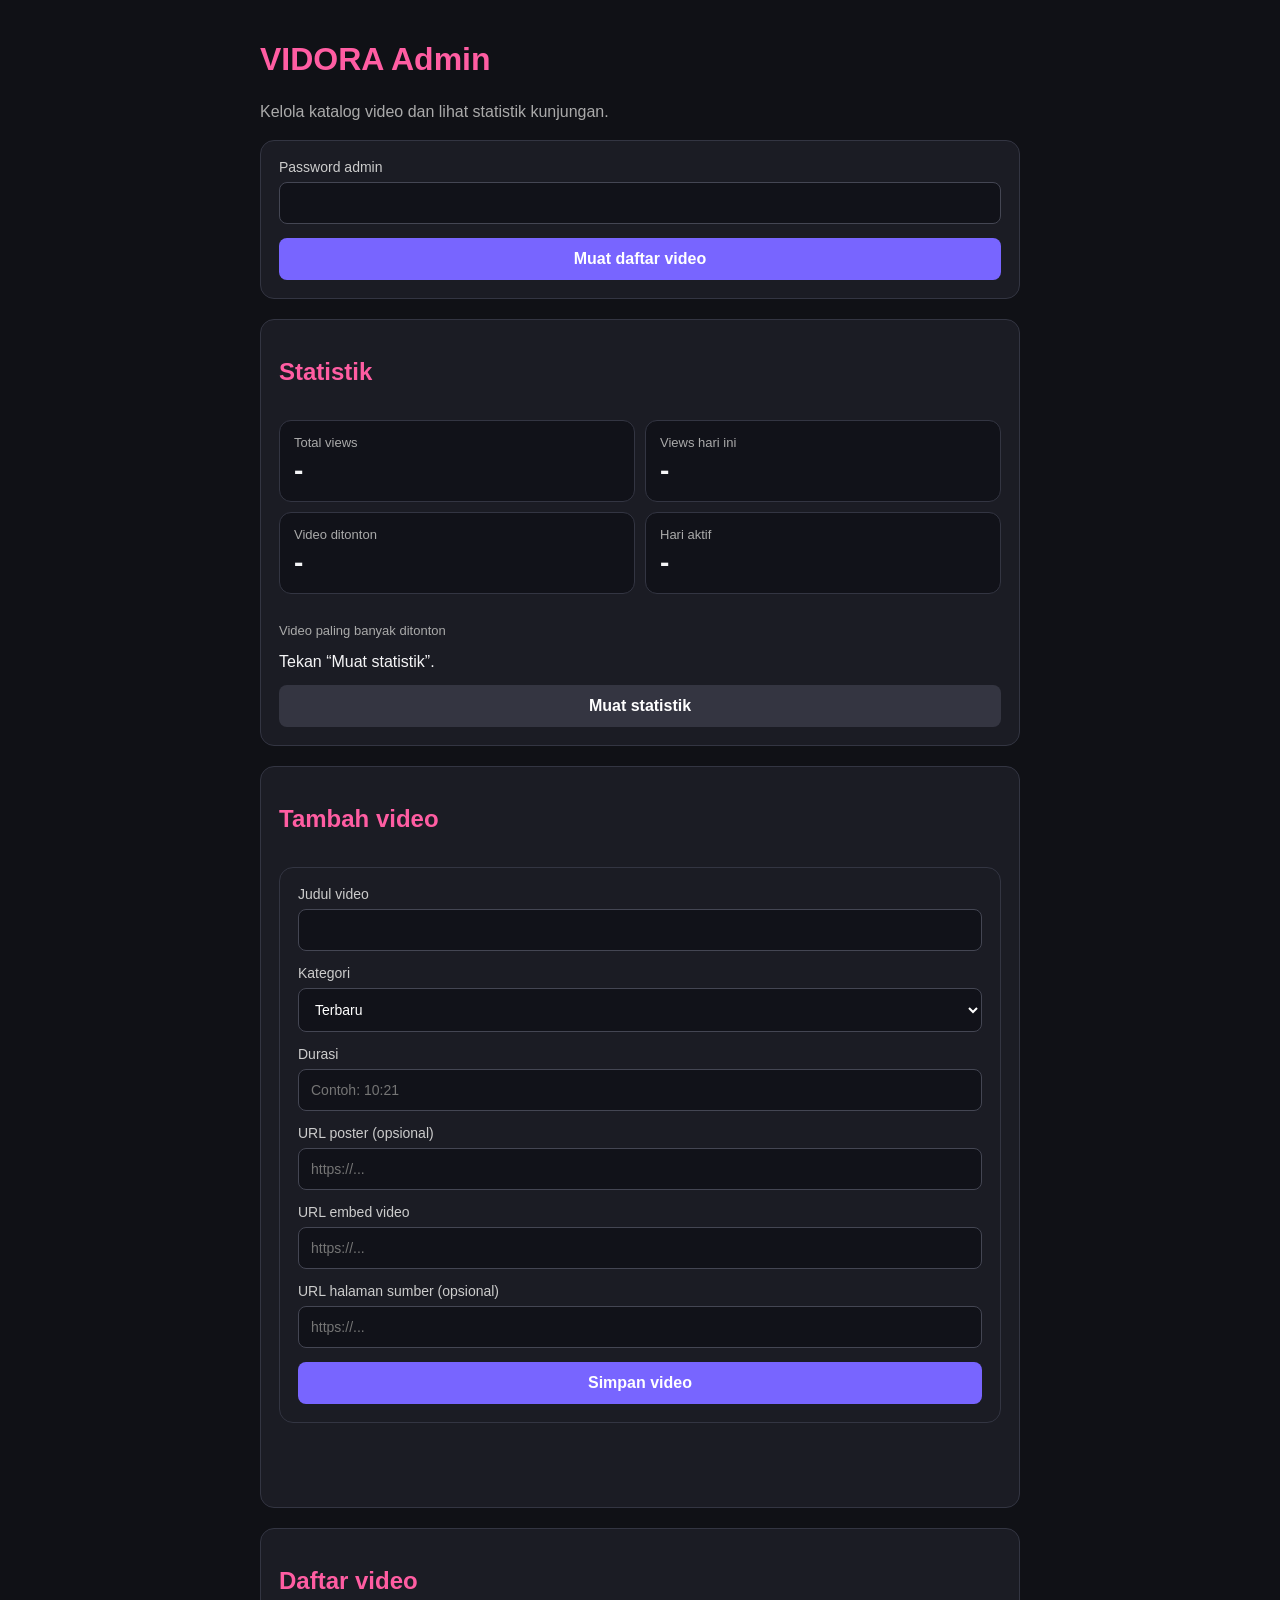
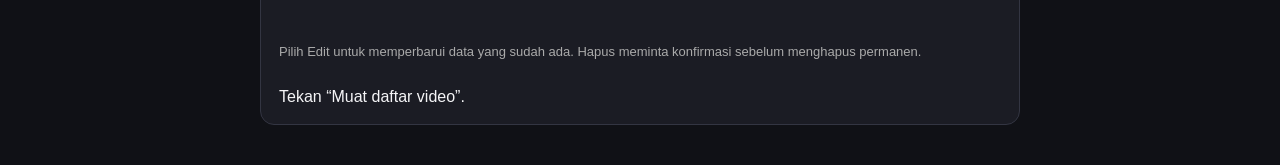
<file: admin.html>
<!DOCTYPE html>
<html lang="id">
<head>
  <meta charset="UTF-8">
  <meta name="viewport" content="width=device-width, initial-scale=1">
  <title>Admin | Vidora</title>
  <style>
    * { box-sizing: border-box; }
    body { margin: 0; padding: 20px; background: #101116; color: #f5f5f7; font-family: Arial, sans-serif; }
    main { max-width: 760px; margin: 20px auto; }
    h1, h2 { color: #ff5da2; }
    p { color: #aaa; line-height: 1.5; }
    form, .panel { display: grid; gap: 14px; background: #1b1c24; padding: 18px; border-radius: 14px; border: 1px solid #333542; margin-bottom: 20px; }
    label { display: block; font-size: 14px; color: #ccc; }
    input, select, button { width: 100%; padding: 12px; border-radius: 8px; border: 1px solid #444653; font: inherit; }
    input, select { background: #111219; color: white; margin-top: 7px; }
    button { background: #7865ff; color: white; font-weight: bold; border: 0; cursor: pointer; }
    button.secondary { background: #343541; }
    button.danger { background: #a72f4c; }
    button:disabled { opacity: .6; cursor: wait; }
    .video { padding: 14px 0; border-bottom: 1px solid #343541; }
    .video:last-child { border-bottom: 0; }
    .video strong { display: block; margin-bottom: 6px; overflow-wrap: anywhere; }
    .meta { color: #aaa; font-size: 13px; margin-bottom: 10px; }
    .actions { display: grid; grid-template-columns: 1fr 1fr; gap: 8px; }
    #status { white-space: pre-wrap; }
    .hint { font-size: 13px; }
    .stats-grid { display: grid; grid-template-columns: repeat(2, 1fr); gap: 10px; }
    .stat { background: #111219; border: 1px solid #333542; border-radius: 12px; padding: 14px; }
    .stat-label { color: #aaa; font-size: 13px; }
    .stat-value { font-size: 28px; font-weight: bold; margin-top: 5px; }
    .rank { display: flex; justify-content: space-between; gap: 12px; padding: 11px 0; border-bottom: 1px solid #343541; }
    .rank:last-child { border-bottom: 0; }
    .rank-title { overflow-wrap: anywhere; }
    .rank-views { white-space: nowrap; color: #aaa; }
    @media (max-width: 520px) { .stats-grid { grid-template-columns: 1fr; } }
  </style>
</head>
<body>
<main>
  <h1>VIDORA Admin</h1>
  <p>Kelola katalog video dan lihat statistik kunjungan.</p>

  <section class="panel">
    <label>Password admin
      <input id="password" type="password" autocomplete="current-password" required>
    </label>
    <button id="loadVideos" type="button">Muat daftar video</button>
  </section>

  <section class="panel">
    <h2>Statistik</h2>
    <div class="stats-grid">
      <div class="stat"><div class="stat-label">Total views</div><div class="stat-value" id="totalViews">-</div></div>
      <div class="stat"><div class="stat-label">Views hari ini</div><div class="stat-value" id="viewsToday">-</div></div>
      <div class="stat"><div class="stat-label">Video ditonton</div><div class="stat-value" id="videosViewed">-</div></div>
      <div class="stat"><div class="stat-label">Hari aktif</div><div class="stat-value" id="activeDays">-</div></div>
    </div>
    <div>
      <p class="hint">Video paling banyak ditonton</p>
      <div id="popularVideos">Tekan “Muat statistik”.</div>
    </div>
    <button id="loadStats" class="secondary" type="button">Muat statistik</button>
  </section>

  <section class="panel">
    <h2 id="formHeading">Tambah video</h2>
    <form id="videoForm">
      <label>Judul video
        <input id="title" required maxlength="200">
      </label>
      <label>Kategori
        <select id="category">
          <option>Terbaru</option><option>Film</option><option>Drama</option><option>Anime</option><option>Lainnya</option>
        </select>
      </label>
      <label>Durasi
        <input id="duration" placeholder="Contoh: 10:21">
      </label>
      <label>URL poster (opsional)
        <input id="poster" type="url" placeholder="https://...">
      </label>
      <label>URL embed video
        <input id="embedUrl" type="url" placeholder="https://..." required>
      </label>
      <label>URL halaman sumber (opsional)
        <input id="pageUrl" type="url" placeholder="https://...">
      </label>
      <button id="saveButton" type="submit">Simpan video</button>
      <button id="cancelEdit" class="secondary" type="button" hidden>Batal edit</button>
    </form>
    <p id="status" role="status"></p>
  </section>

  <section class="panel">
    <h2>Daftar video</h2>
    <p class="hint">Pilih Edit untuk memperbarui data yang sudah ada. Hapus meminta konfirmasi sebelum menghapus permanen.</p>
    <div id="videoList">Tekan “Muat daftar video”.</div>
  </section>
</main>
<script>
const $ = (id) => document.getElementById(id);
const form = $("videoForm");
const statusBox = $("status");
let editingId = null;
let videos = [];

function authHeaders(json = false) {
  const headers = { Authorization: "Bearer " + $("password").value };
  if (json) headers["Content-Type"] = "application/json";
  return headers;
}

function setStatus(message) { statusBox.textContent = message; }

function resetForm() {
  editingId = null;
  form.reset();
  $("formHeading").textContent = "Tambah video";
  $("saveButton").textContent = "Simpan video";
  $("cancelEdit").hidden = true;
}

async function loadStats() {
  if (!$("password").value) {
    setStatus("Masukkan password admin dulu.");
    return;
  }
  $("loadStats").disabled = true;
  $("popularVideos").textContent = "Memuat statistik...";
  try {
    const response = await fetch("/api/admin/analytics", {
      cache: "no-store",
      headers: authHeaders()
    });
    const data = await response.json();
    if (!response.ok) throw new Error(data.error || "Gagal mengambil statistik.");

    $("totalViews").textContent = Number(data.totals?.totalViews || 0).toLocaleString("id-ID");
    $("viewsToday").textContent = Number(data.totals?.viewsToday || 0).toLocaleString("id-ID");
    $("videosViewed").textContent = Number(data.totals?.videosViewed || 0).toLocaleString("id-ID");
    $("activeDays").textContent = Number(data.totals?.activeDays || 0).toLocaleString("id-ID");

    const popular = Array.isArray(data.popular) ? data.popular : [];
    const list = $("popularVideos");
    list.replaceChildren();
    if (!popular.length) {
      list.textContent = "Belum ada page view.";
    } else {
      popular.forEach((item, index) => {
        const row = document.createElement("div");
        row.className = "rank";
        const title = document.createElement("div");
        title.className = "rank-title";
        title.textContent = `${index + 1}. ${item.title || "Video tanpa judul"}`;
        const views = document.createElement("div");
        views.className = "rank-views";
        views.textContent = `${Number(item.views || 0).toLocaleString("id-ID")} views`;
        row.append(title, views);
        list.append(row);
      });
    }
    setStatus("Statistik berhasil dimuat.");
  } catch (error) {
    $("popularVideos").textContent = "Gagal memuat statistik.";
    setStatus(error.message);
  } finally {
    $("loadStats").disabled = false;
  }
}

async function loadVideos() {
  if (!$("password").value) {
    setStatus("Masukkan password admin dulu.");
    return;
  }
  $("loadVideos").disabled = true;
  $("videoList").textContent = "Memuat daftar video...";
  try {
    const response = await fetch("/api/videos", { cache: "no-store" });
    if (!response.ok) throw new Error("Gagal mengambil daftar video.");
    const data = await response.json();
    videos = Array.isArray(data) ? data : (data.videos || data.results || []);
    renderVideos();
    setStatus("Daftar video dimuat: " + videos.length + " video.");
  } catch (error) {
    $("videoList").textContent = "Gagal memuat daftar video.";
    setStatus(error.message);
  } finally {
    $("loadVideos").disabled = false;
  }
}

function renderVideos() {
  const list = $("videoList");
  list.replaceChildren();
  if (!videos.length) {
    list.textContent = "Belum ada video.";
    return;
  }

  for (const video of videos) {
    const item = document.createElement("div");
    item.className = "video";
    const title = document.createElement("strong");
    title.textContent = video.title || "Video tanpa judul";
    const meta = document.createElement("div");
    meta.className = "meta";
    meta.textContent = "ID " + video.id + " · " + (video.category || "Terbaru");
    const actions = document.createElement("div");
    actions.className = "actions";

    const edit = document.createElement("button");
    edit.type = "button";
    edit.className = "secondary";
    edit.textContent = "Edit";
    edit.addEventListener("click", () => startEdit(video));

    const remove = document.createElement("button");
    remove.type = "button";
    remove.className = "danger";
    remove.textContent = "Hapus";
    remove.addEventListener("click", () => deleteVideo(video));

    actions.append(edit, remove);
    item.append(title, meta, actions);
    list.append(item);
  }
}

function startEdit(video) {
  editingId = Number(video.id);
  $("title").value = video.title || "";
  $("category").value = video.category || "Terbaru";
  $("duration").value = video.duration || "";
  $("poster").value = video.poster || "";
  $("embedUrl").value = video.embedUrl || video.embed_url || "";
  $("pageUrl").value = video.pageUrl || video.page_url || "";
  $("formHeading").textContent = "Edit video ID " + editingId;
  $("saveButton").textContent = "Simpan perubahan";
  $("cancelEdit").hidden = false;
  setStatus("Mengedit video ID " + editingId + ". Perubahan belum disimpan.");
  window.scrollTo({ top: 0, behavior: "smooth" });
}

async function deleteVideo(video) {
  if (!confirm('Hapus video "' + (video.title || "tanpa judul") + '" (ID ' + video.id + ')? Tindakan ini tidak bisa dibatalkan.')) return;
  try {
    const response = await fetch("/api/admin/video?id=" + encodeURIComponent(video.id), {
      method: "DELETE",
      headers: authHeaders()
    });
    const result = await response.json();
    if (!response.ok) throw new Error(result.error || "Gagal menghapus video.");
    if (editingId === Number(video.id)) resetForm();
    setStatus(result.message || "Video berhasil dihapus.");
    await loadVideos();
    await loadStats();
  } catch (error) {
    setStatus("Gagal: " + error.message);
  }
}

$("loadVideos").addEventListener("click", loadVideos);
$("loadStats").addEventListener("click", loadStats);
$("cancelEdit").addEventListener("click", () => {
  resetForm();
  setStatus("Edit dibatalkan.");
});

form.addEventListener("submit", async (event) => {
  event.preventDefault();
  const data = {
    title: $("title").value.trim(),
    category: $("category").value,
    duration: $("duration").value.trim(),
    poster: $("poster").value.trim(),
    embedUrl: $("embedUrl").value.trim(),
    pageUrl: $("pageUrl").value.trim()
  };
  const isEditing = editingId !== null;
  setStatus(isEditing ? "Menyimpan perubahan..." : "Menyimpan video...");
  $("saveButton").disabled = true;
  try {
    const response = await fetch(isEditing
      ? "/api/admin/video?id=" + encodeURIComponent(editingId)
      : "/api/admin/video", {
      method: isEditing ? "PUT" : "POST",
      headers: authHeaders(true),
      body: JSON.stringify(data)
    });
    const result = await response.json();
    if (!response.ok) throw new Error(result.error || "Gagal menyimpan video.");
    setStatus(result.message || (isEditing ? "Video diperbarui." : "Video ditambahkan."));
    resetForm();
    await loadVideos();
    await loadStats();
  } catch (error) {
    setStatus("Gagal: " + error.message);
  } finally {
    $("saveButton").disabled = false;
  }
});
</script>
</body>
</html>
</file>
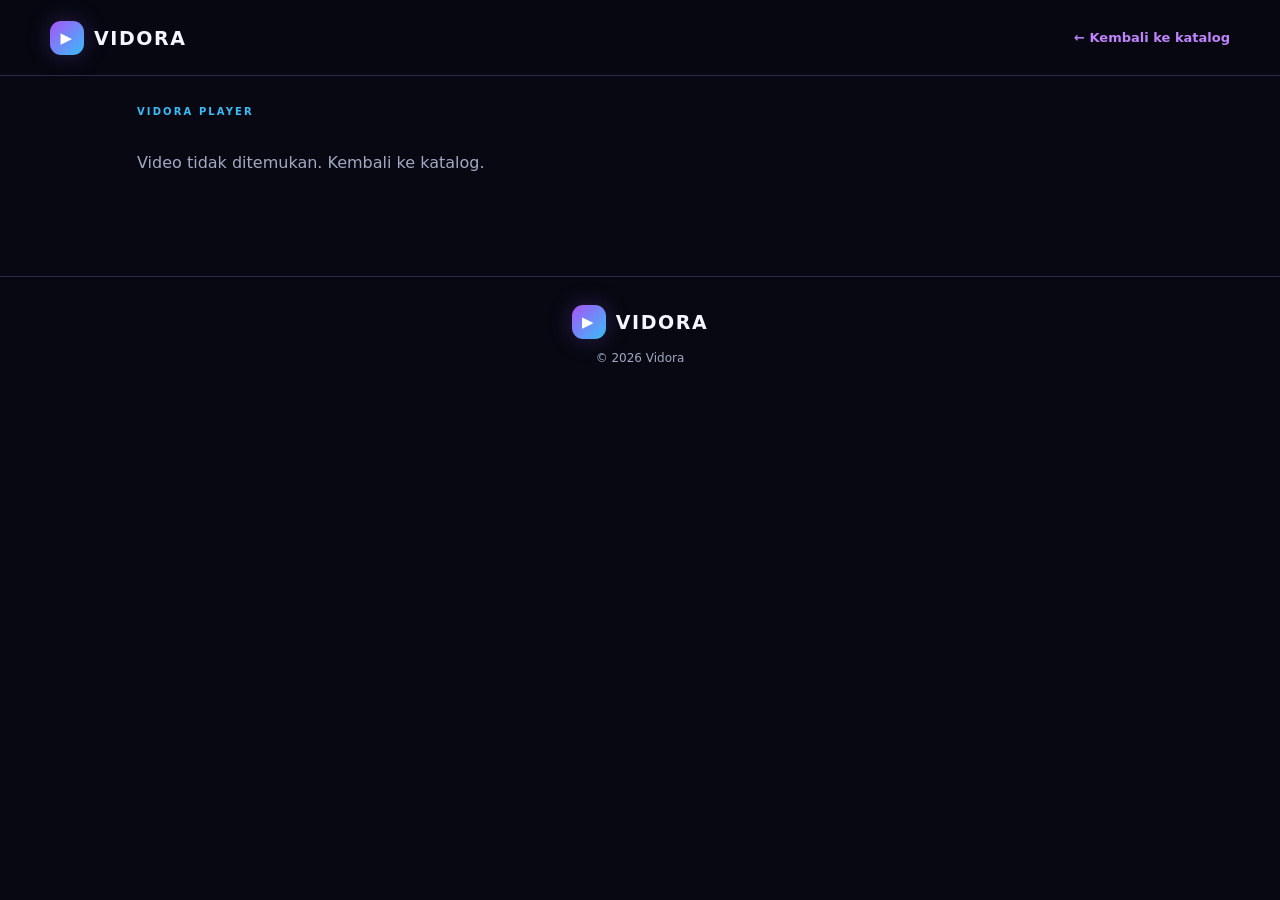
<file: watch.html>
<!doctype html>
<html lang="id">
<head>
  <meta charset="utf-8">
  <meta name="viewport" content="width=device-width, initial-scale=1">
  <meta name="description" content="Tonton video di Vidora">
  <title>Menonton | VIDORA</title>
  <link rel="stylesheet" href="styles.css">
</head>
<body class="watch-page">
  <header class="topbar">
    <a class="brand" href="./">
      <span class="brand-mark">▶</span><span>VIDORA</span>
    </a>
    <a class="back-link" href="./">← Kembali ke katalog</a>
  </header>

  <main class="watch-main">
    <p class="eyebrow">VIDORA PLAYER</p>
    <div id="watchStatus" class="watch-status">Memuat video...</div>

    <section id="watchContent" hidden>
      <div class="watch-player">
        <iframe id="watchFrame"
          title="Pemutar video"
          allow="autoplay; fullscreen; picture-in-picture"
          allowfullscreen
          referrerpolicy="strict-origin-when-cross-origin"></iframe>
      </div>

      <div class="watch-details">
        <p id="watchCategory" class="card-category"></p>
        <h1 id="watchTitle"></h1>
        <p id="watchDuration" class="watch-duration"></p>
        <a id="watchSource" class="provider-link"
          href="#" target="_blank" rel="noopener noreferrer">
          Buka sumber video ↗
        </a>
      </div>
    </section>
  </main>

  <footer class="footer">
    <a class="brand" href="./">
      <span class="brand-mark">▶</span><span>VIDORA</span>
    </a>
    <p>© <span id="watchYear"></span> Vidora</p>
  </footer>

  <script src="watch.js"></script>
</body>
</html>
</file>
<file: styles.css>
/* VIDORA Neon Theme: black, violet, electric blue */
:root{
  --bg:#070811;
  --panel:#101321;
  --panel2:#171b2d;
  --line:#292b48;
  --text:#f5f5ff;
  --muted:#a3a8c2;
  --pink:#a855f7;
  --pink2:#c084fc;
  --blue:#38bdf8;
  --max:1180px;
  --glow:rgba(139,92,246,.28);
}
*{box-sizing:border-box}
html{scroll-behavior:smooth}
body{margin:0;background:var(--bg);color:var(--text);font-family:Inter,ui-sans-serif,system-ui,-apple-system,BlinkMacSystemFont,"Segoe UI",sans-serif}
a{color:inherit;text-decoration:none}
button,input{font:inherit}
.topbar{height:76px;padding:0 max(22px,calc((100vw - var(--max))/2));display:flex;align-items:center;gap:26px;border-bottom:1px solid var(--line);background:rgba(7,8,17,.92);position:sticky;top:0;z-index:10;backdrop-filter:blur(16px)}
.brand{display:flex;align-items:center;gap:10px;font-weight:900;letter-spacing:1.6px;font-size:19px;white-space:nowrap}
.brand-mark{display:grid;place-items:center;width:34px;height:34px;border-radius:11px;background:linear-gradient(135deg,var(--pink),var(--blue));color:#fff;font-size:15px;box-shadow:0 0 24px var(--glow)}
.search-wrap{margin-left:auto;display:flex;align-items:center;gap:10px;width:min(340px,48vw);padding:10px 14px;border:1px solid var(--line);border-radius:13px;background:var(--panel);color:var(--muted)}
.search-wrap:focus-within{border-color:var(--pink2);box-shadow:0 0 0 3px rgba(168,85,247,.12)}
.search-wrap span{font-size:26px;line-height:18px}
.search-wrap input{min-width:0;width:100%;background:transparent;border:0;outline:0;color:var(--text)}
.search-wrap input::placeholder{color:#7f85a3}
.menu-button{border:1px solid var(--line);background:var(--panel);color:var(--text);border-radius:12px;width:43px;height:43px;cursor:pointer}
main{max-width:var(--max);margin:auto;padding:0 22px}
.hero{position:relative;isolation:isolate;overflow:hidden;min-height:300px;margin:30px 0 28px;padding:45px 42px;border:1px solid #343052;border-radius:24px;background:radial-gradient(ellipse at 82% 38%,rgba(56,189,248,.24) 0,transparent 34%),radial-gradient(ellipse at 65% 80%,rgba(168,85,247,.27) 0,transparent 40%),linear-gradient(115deg,#151125,#0d1020 58%,#11162a);display:flex;align-items:center;box-shadow:inset 0 0 70px rgba(89,68,170,.08)}
.hero:after{content:"";position:absolute;z-index:-1;right:-6%;top:-55%;width:52%;height:180%;border:1px solid rgba(192,132,252,.25);border-radius:50%;transform:rotate(-25deg);box-shadow:0 0 70px rgba(56,189,248,.08),inset 0 0 70px rgba(168,85,247,.08)}
.hero-copy{position:relative;z-index:2;max-width:62%}
.eyebrow{font-size:10px;font-weight:800;letter-spacing:2.1px;color:var(--blue);margin:0 0 12px}
.hero h1{font-size:clamp(34px,5vw,58px);line-height:1.05;letter-spacing:-2px;margin:0;font-weight:850}
.hero h1 span{background:linear-gradient(90deg,var(--pink2),var(--blue));-webkit-background-clip:text;background-clip:text;color:transparent}
.hero-sub{color:#b7bdd4;margin:18px 0 0;line-height:1.6}
.hero-art{position:absolute;right:10%;top:50%;transform:translateY(-50%);width:210px;height:210px;border-radius:50%;display:grid;place-items:center}
.art-ring{position:absolute;inset:0;border:1px solid rgba(192,132,252,.65);border-radius:50%;box-shadow:0 0 70px rgba(168,85,247,.22),inset 0 0 60px rgba(56,189,248,.12)}
.art-ring:before,.art-ring:after{content:"";position:absolute;inset:18px;border:1px solid rgba(56,189,248,.38);border-radius:50%}
.art-ring:after{inset:38px;border-style:dashed;border-color:rgba(192,132,252,.42)}
.art-play{display:grid;place-items:center;width:86px;height:86px;padding-left:5px;background:linear-gradient(135deg,var(--pink),#6d5dfc 55%,var(--blue));border-radius:27px;font-size:30px;box-shadow:0 12px 45px rgba(139,92,246,.4)}
.art-line{position:absolute;width:280px;height:1px;background:linear-gradient(90deg,transparent,var(--blue),var(--pink2),transparent);transform:rotate(-35deg)}
.filters{display:flex;gap:9px;overflow:auto;padding:2px 0 10px;scrollbar-width:thin}
.filter{flex:0 0 auto;border:1px solid var(--line);background:var(--panel);color:#c3c8df;padding:10px 15px;border-radius:999px;cursor:pointer;font-size:13px;transition:background .2s,border-color .2s,box-shadow .2s}
.filter.active,.filter:hover{background:linear-gradient(110deg,#8b5cf6,#2563eb);border-color:#9b8aff;color:white;box-shadow:0 4px 20px rgba(99,102,241,.18)}
.section-head{display:flex;align-items:end;justify-content:space-between;margin:28px 0 18px}
.section-head .eyebrow{margin-bottom:6px}
.section-head h2{font-size:25px;letter-spacing:-.6px;margin:0}
.result-count{font-size:12px;color:var(--muted)}
.video-grid{display:grid;grid-template-columns:repeat(5,minmax(0,1fr));gap:18px}
.video-card{min-width:0;cursor:pointer;outline:none}
.poster{position:relative;overflow:hidden;aspect-ratio:3/4;border-radius:15px;background:linear-gradient(145deg,#25203e,#101321);border:1px solid #343052}
.poster img{position:relative;z-index:1;width:100%;height:100%;object-fit:cover;display:block;transition:transform .35s,filter .35s}
.poster-placeholder{position:absolute;inset:0;z-index:0;display:grid;place-items:center;background:radial-gradient(circle at 50% 30%,var(--glow,#533c86),transparent 55%),linear-gradient(145deg,#24203b,#101321)}
.poster-placeholder:before{content:"";position:absolute;width:65%;height:65%;border:1px solid #ffffff1a;border-radius:50%}
.poster-placeholder span{font-size:30px;color:#fff;opacity:.82}
.play-overlay{position:absolute;inset:0;z-index:2;display:grid;place-items:center;background:#08090b00;transition:background .2s}
.play-overlay span{display:grid;place-items:center;width:51px;height:51px;padding-left:3px;border-radius:18px;background:linear-gradient(135deg,var(--pink),#625cf6,var(--blue));box-shadow:0 8px 28px rgba(139,92,246,.38);color:white;transform:scale(.86);opacity:0;transition:all .2s}
.video-card:hover .poster img,.video-card:focus-visible .poster img{transform:scale(1.05);filter:brightness(.75)}
.video-card:hover .play-overlay,.video-card:focus-visible .play-overlay{background:#08090b22}
.video-card:hover .play-overlay span,.video-card:focus-visible .play-overlay span{opacity:1;transform:scale(1)}
.duration{position:absolute;z-index:3;right:8px;bottom:8px;background:#070811e8;color:white;font-size:10px;padding:4px 6px;border-radius:5px;border:1px solid #ffffff1c}
.card-info{padding:10px 2px 0}
.card-category{font-size:10px;text-transform:uppercase;letter-spacing:1px;color:var(--blue);margin-bottom:5px}
.card-title{font-size:13px;line-height:1.45;font-weight:650;margin:0;display:-webkit-box;-webkit-line-clamp:2;-webkit-box-orient:vertical;overflow:hidden}
.card-meta{font-size:11px;color:var(--muted);margin-top:6px}
.empty-state{text-align:center;padding:55px 15px;color:var(--muted)}
.empty-icon{font-size:38px;color:var(--pink2)}
.empty-state h3{color:var(--text);margin:8px 0}
.ad-slot{margin:48px 0 28px;min-height:112px;border:1px dashed #3a365a;border-radius:14px;display:flex;flex-direction:column;align-items:center;justify-content:center;gap:5px;color:#858ba9;text-align:center;padding:18px;background:linear-gradient(120deg,rgba(168,85,247,.035),rgba(56,189,248,.035));overflow:hidden}
.ad-slot .vidora-ad{width:100%;max-width:900px;aspect-ratio:18/5;height:auto;min-height:0;display:flex;justify-content:center;align-items:center;overflow:hidden}
.ad-slot .vidora-ad > *{width:100% !important;max-width:100% !important;height:100% !important;max-height:100% !important;overflow:hidden}
.ad-label{font-size:9px;letter-spacing:2px}
.ad-slot p{margin:0;color:#b9bed5;font-weight:700}
.ad-slot small{font-size:11px}
.footer{border-top:1px solid var(--line);padding:28px 22px 34px;text-align:center;color:var(--muted);font-size:12px}
.footer .brand{justify-content:center;color:var(--text)}
.copyright{margin-top:20px;color:#737b98}
.player-modal[hidden]{display:none}
.player-modal{position:fixed;inset:0;z-index:30;display:grid;place-items:center;padding:20px}
.modal-backdrop{position:absolute;inset:0;background:#000d;backdrop-filter:blur(7px)}
.player-panel{position:relative;width:min(900px,100%);max-height:94vh;overflow:auto;border:1px solid #40375f;border-radius:18px;background:#0d1020;padding:18px;box-shadow:0 20px 80px #0009}
.player-top{display:flex;align-items:center;justify-content:space-between;gap:12px;margin-bottom:15px}
.player-top .eyebrow{margin-bottom:4px}
.player-top h2{font-size:18px;margin:0}
.close-button{width:40px;height:40px;border-radius:12px;border:1px solid var(--line);background:var(--panel2);color:white;cursor:pointer}
.player-frame-wrap{aspect-ratio:16/9;background:#000;border-radius:12px;overflow:hidden}
.player-frame-wrap iframe{width:100%;height:100%;border:0}
.player-note{font-size:12px;color:var(--muted);line-height:1.5}
.provider-link{display:inline-block;color:var(--blue);font-size:13px;font-weight:700}
.watch-main{max-width:1050px;margin:0 auto;padding:30px 22px 60px}
.back-link{margin-left:auto;color:var(--pink2);font-size:13px;font-weight:700}
.watch-status{padding:24px 0;color:var(--muted)}
.watch-player{width:100%;aspect-ratio:16/9;background:#000;border:1px solid var(--line);border-radius:14px;overflow:hidden}
.watch-player iframe{display:block;width:100%;height:100%;border:0}
.watch-details{padding:22px 2px}
.watch-details h1{font-size:clamp(22px,4vw,34px);line-height:1.25;margin:8px 0;overflow-wrap:anywhere}
.watch-duration{color:var(--muted);font-size:13px}
.watch-page .footer{margin-top:20px}
@media(max-width:950px){.video-grid{grid-template-columns:repeat(4,minmax(0,1fr));gap:14px}.hero-art{right:5%;opacity:.65}.hero-copy{max-width:65%}}
@media(max-width:650px){
  .topbar{height:64px;padding:0 15px;gap:12px}
  .brand{font-size:16px;letter-spacing:1px}
  .brand-mark{width:31px;height:31px}
  .search-wrap{width:auto;flex:1;padding:9px 10px}
  .menu-button{display:none}
  main{padding:0 14px}
  .hero{min-height:230px;margin:18px 0 20px;padding:28px 22px;border-radius:18px}
  .hero-copy{max-width:76%}
  .hero h1{font-size:clamp(31px,8vw,38px);letter-spacing:-1.5px}
  .hero-sub{font-size:13px;max-width:190px;line-height:1.5}
  .hero-art{right:-48px;width:170px;height:170px;opacity:.48}
  .art-play{width:68px;height:68px;border-radius:22px;font-size:24px}
  .section-head{margin-top:22px}
  .section-head h2{font-size:22px}
  .video-grid{grid-template-columns:repeat(2,minmax(0,1fr));gap:18px 12px}
  .poster{border-radius:12px}
  .card-title{font-size:12px}
  .ad-slot{margin-top:35px}
  .ad-slot .vidora-ad{width:100%;max-width:100%;aspect-ratio:18/5;height:auto;min-height:0}
  .ad-slot .vidora-ad > *{width:100% !important;max-width:100% !important;height:100% !important;max-height:100% !important;overflow:hidden}
  .player-modal{padding:10px}
  .player-panel{padding:12px;border-radius:14px}
  .player-frame-wrap{aspect-ratio:9/16;max-height:65vh}
  .player-frame-wrap iframe{background:#000}
  .watch-main{padding:22px 12px 40px}
  .watch-player{border-radius:8px}
  .watch-details{padding-top:16px}
  .back-link{font-size:12px}
}
.age-badge{display:inline-flex;align-items:center;justify-content:center;margin-left:7px;padding:3px 6px;border:1px solid rgba(192,132,252,.65);border-radius:6px;color:#e9d5ff;font-size:10px;font-weight:900;letter-spacing:.5px;vertical-align:middle;background:rgba(168,85,247,.12)}
</file>
